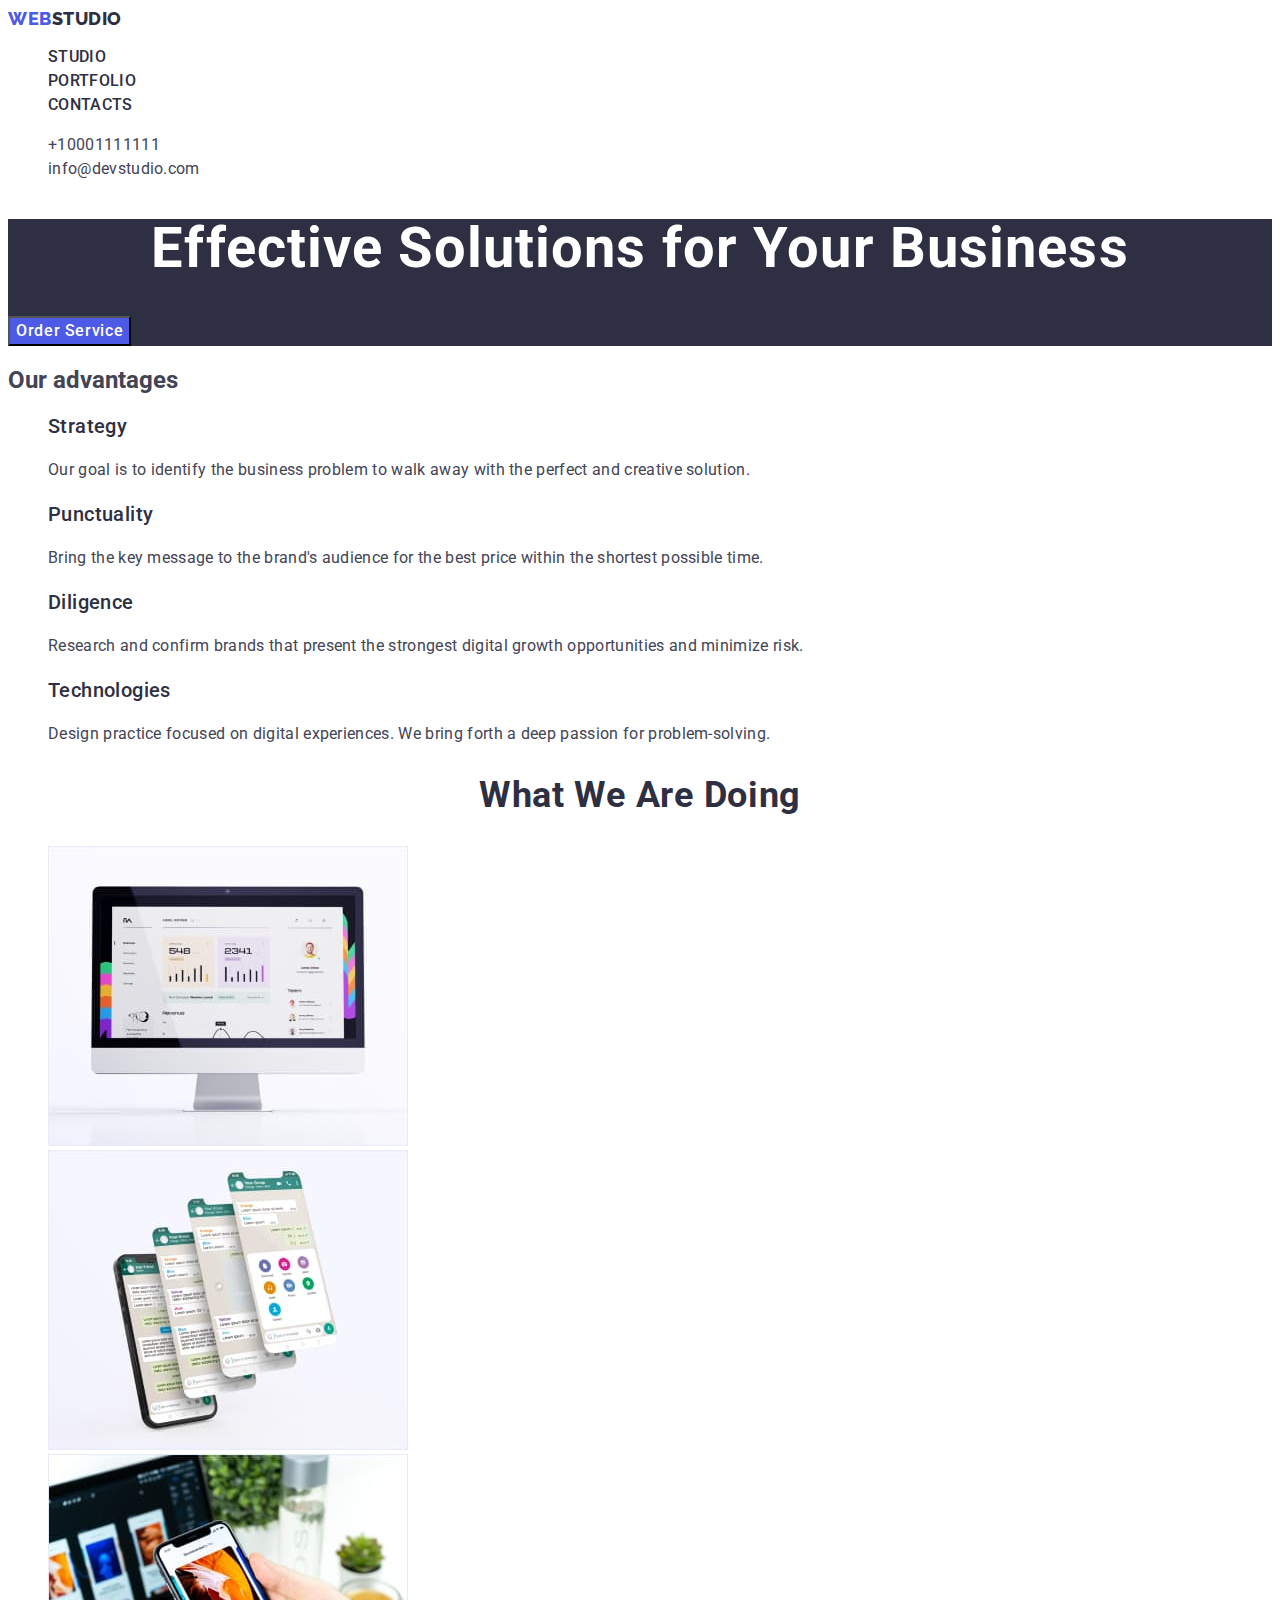
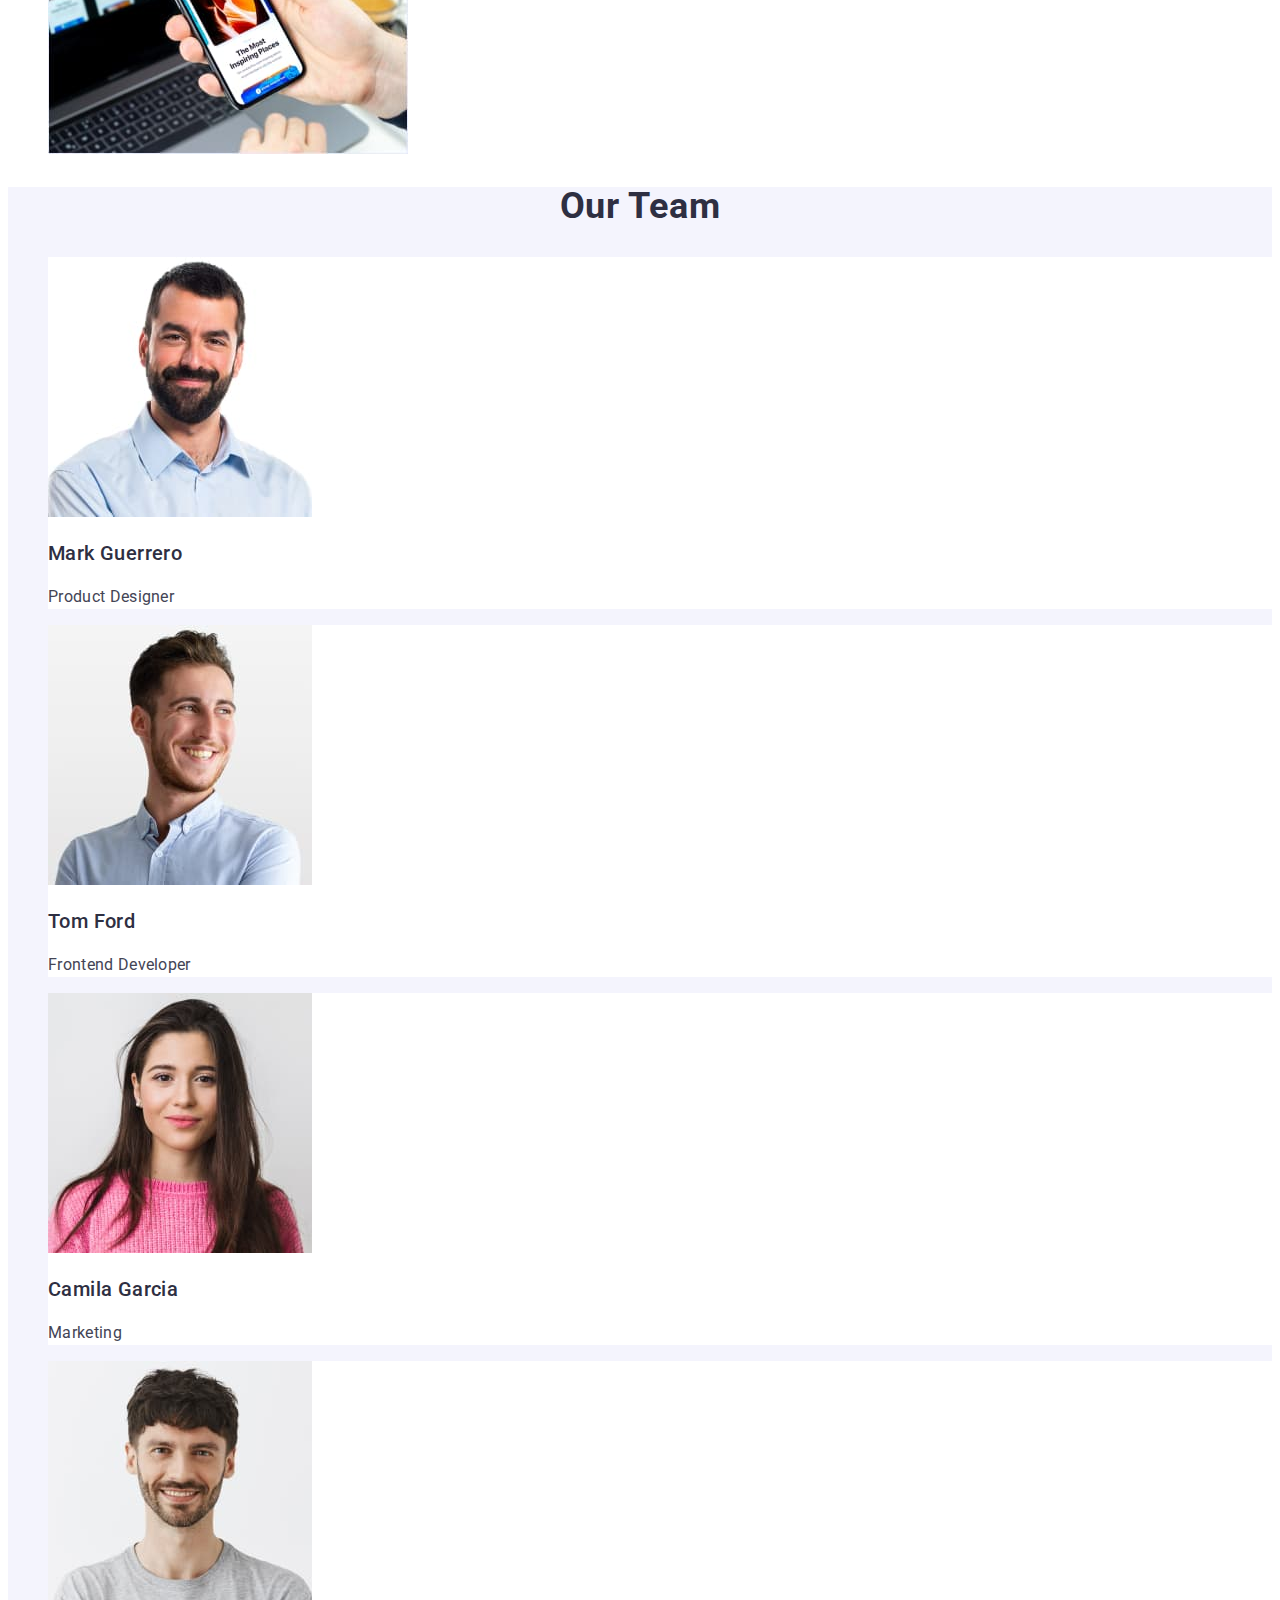
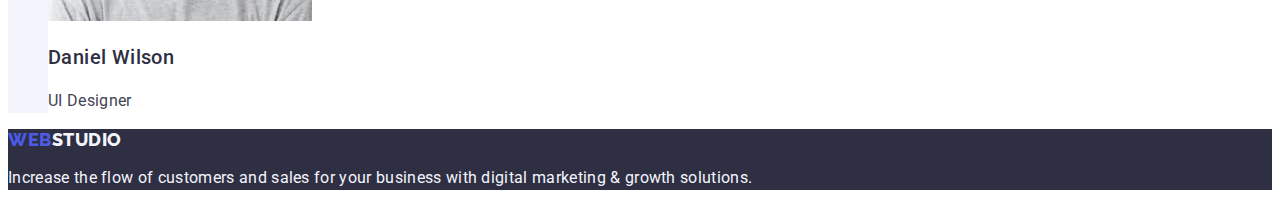
<file: index.html>
<!DOCTYPE html>
<html lang="en">
  <head>
    <meta charset="UTF-8" />
    <meta name="viewport" content="width=device-width, initial-scale=1.0" />
    <title>Studio</title>
    <link rel="preconnect" href="https://fonts.googleapis.com" />
    <link rel="preconnect" href="https://fonts.gstatic.com" crossorigin />
    <link
      href="https://fonts.googleapis.com/css2?family=Raleway:wght@800&family=Roboto:wght@400;500;700;900&display=swap"
      rel="stylesheet"
    />
    <link rel="stylesheet" href="./css/styles.css" />
  </head>

  <!-- Header-->
  <body>
    <header>
      <nav class="navigation">
        <a class="link web-logo" href="./index.html"
          >Web<span class="link studio-logo">Studio</span></a
        >
        <ul class="list">
          <li>
            <a class="link link-nav" href="./index.html">Studio</a>
          </li>
          <li>
            <a class="link link-nav" href="./portfolio.html">Portfolio</a>
          </li>
          <li>
            <a class="link link-nav" href="">Contacts</a>
          </li>
        </ul>
      </nav>

      <address class="address">
        <ul class="list">
          <li>
            <a class="link address-link" href="tel:+1100011111">+10001111111</a>
          </li>
          <li>
            <a class="link address-link" href="mailto:info@devstudio.com"
              >info@devstudio.com</a
            >
          </li>
        </ul>
      </address>
    </header>
    <main>
      <!-- Service section -->

      <section class="service">
        <h1 class="service-section">Effective Solutions for Your Business</h1>
        <button class="service-button" type="button">Order Service</button>
      </section>
      <!-- Advantages section -->
      <section class="advantages">
        <h2>Our advantages</h2>
        <ul class="list">
          <li>
            <h3 class="our-advantures">Strategy</h3>
            <p class="goals">
              Our goal is to identify the business problem to walk away with the
              perfect and creative solution.
            </p>
          </li>

          <li>
            <h3 class="our-advantures">Punctuality</h3>
            <p class="goals">
              Bring the key message to the brand's audience for the best price
              within the shortest possible time.
            </p>
          </li>

          <li>
            <h3 class="our-advantures">Diligence</h3>
            <p class="goals">
              Research and confirm brands that present the strongest digital
              growth opportunities and minimize risk.
            </p>
          </li>

          <li>
            <h3 class="our-advantures">Technologies</h3>
            <p class="goals">
              Design practice focused on digital experiences. We bring forth a
              deep passion for problem-solving.
            </p>
          </li>
        </ul>
      </section>
      <!-- Work section -->
      <section>
        <h2 class="work">What we are doing</h2>
        <ul class="list">
          <li>
            <img
              src="./images/image1.jpg"
              width="360"
              height="300"
              alt="websites"
            />
          </li>
          <li>
            <img
              src="./images/image2.jpg"
              width="360"
              height="300"
              alt="aplications"
            />
          </li>
          <li>
            <img
              src="./images/image3.jpg"
              width="360"
              height="300"
              alt="programs"
            />
          </li>
        </ul>
      </section>
      <!-- Team section -->
      <section class="team">
        <h2 class="our-team">Our Team</h2>
        <ul class="list">
          <li class="list-images">
            <img
              src="./images/image4.jpg"
              width="264"
              height="260"
              alt="Mark Guerrero"
            />
            <h3 class="team-title">Mark Guerrero</h3>
            <p class="profesion">Product Designer</p>
          </li>
          <li class="list-images">
            <img
              src="./images/image5.jpg"
              width="264"
              height="260"
              alt="Tom Ford"
            />
            <h3 class="team-title">Tom Ford</h3>
            <p class="profesion">Frontend Developer</p>
          </li>
          <li class="list-images">
            <img
              src="./images/image6.jpg"
              width="264"
              height="260"
              alt="Camila Garcia"
            />
            <h3 class="team-title">Camila Garcia</h3>
            <p class="profesion">Marketing</p>
          </li>
          <li class="list-images">
            <img
              src="./images/image7.jpg"
              width="264"
              height="260"
              alt="Daniel Wilson"
            />
            <h3 class="team-title">Daniel Wilson</h3>
            <p class="profesion">UI Designer</p>
          </li>
        </ul>
      </section>
    </main>
    <!-- Footer section -->
    <footer class="footer">
      <a class="link web-logo" href="./index.html"
        >Web<span class="link footer-logo">Studio</span></a
      >
      <p class="marketing">
        Increase the flow of customers and sales for your business with digital
        marketing & growth solutions.
      </p>
    </footer>
  </body>
</html>
</file>
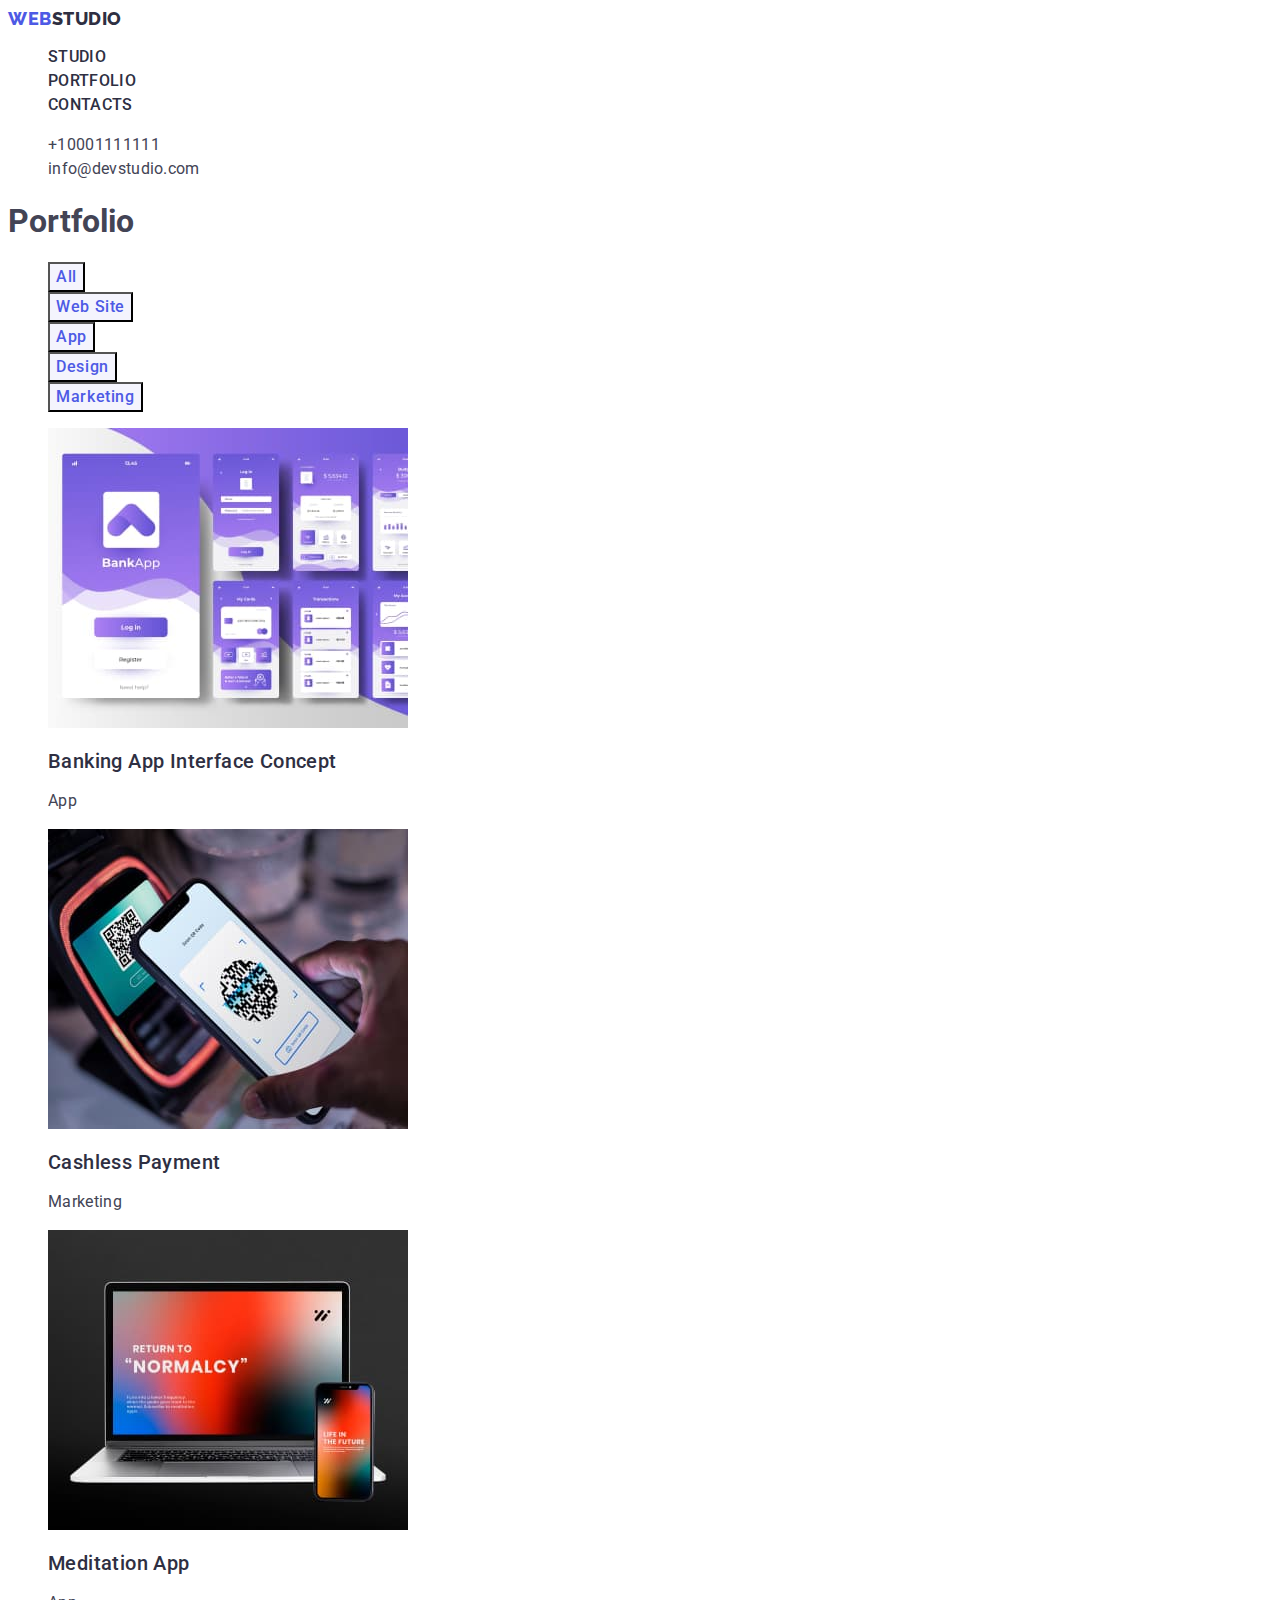
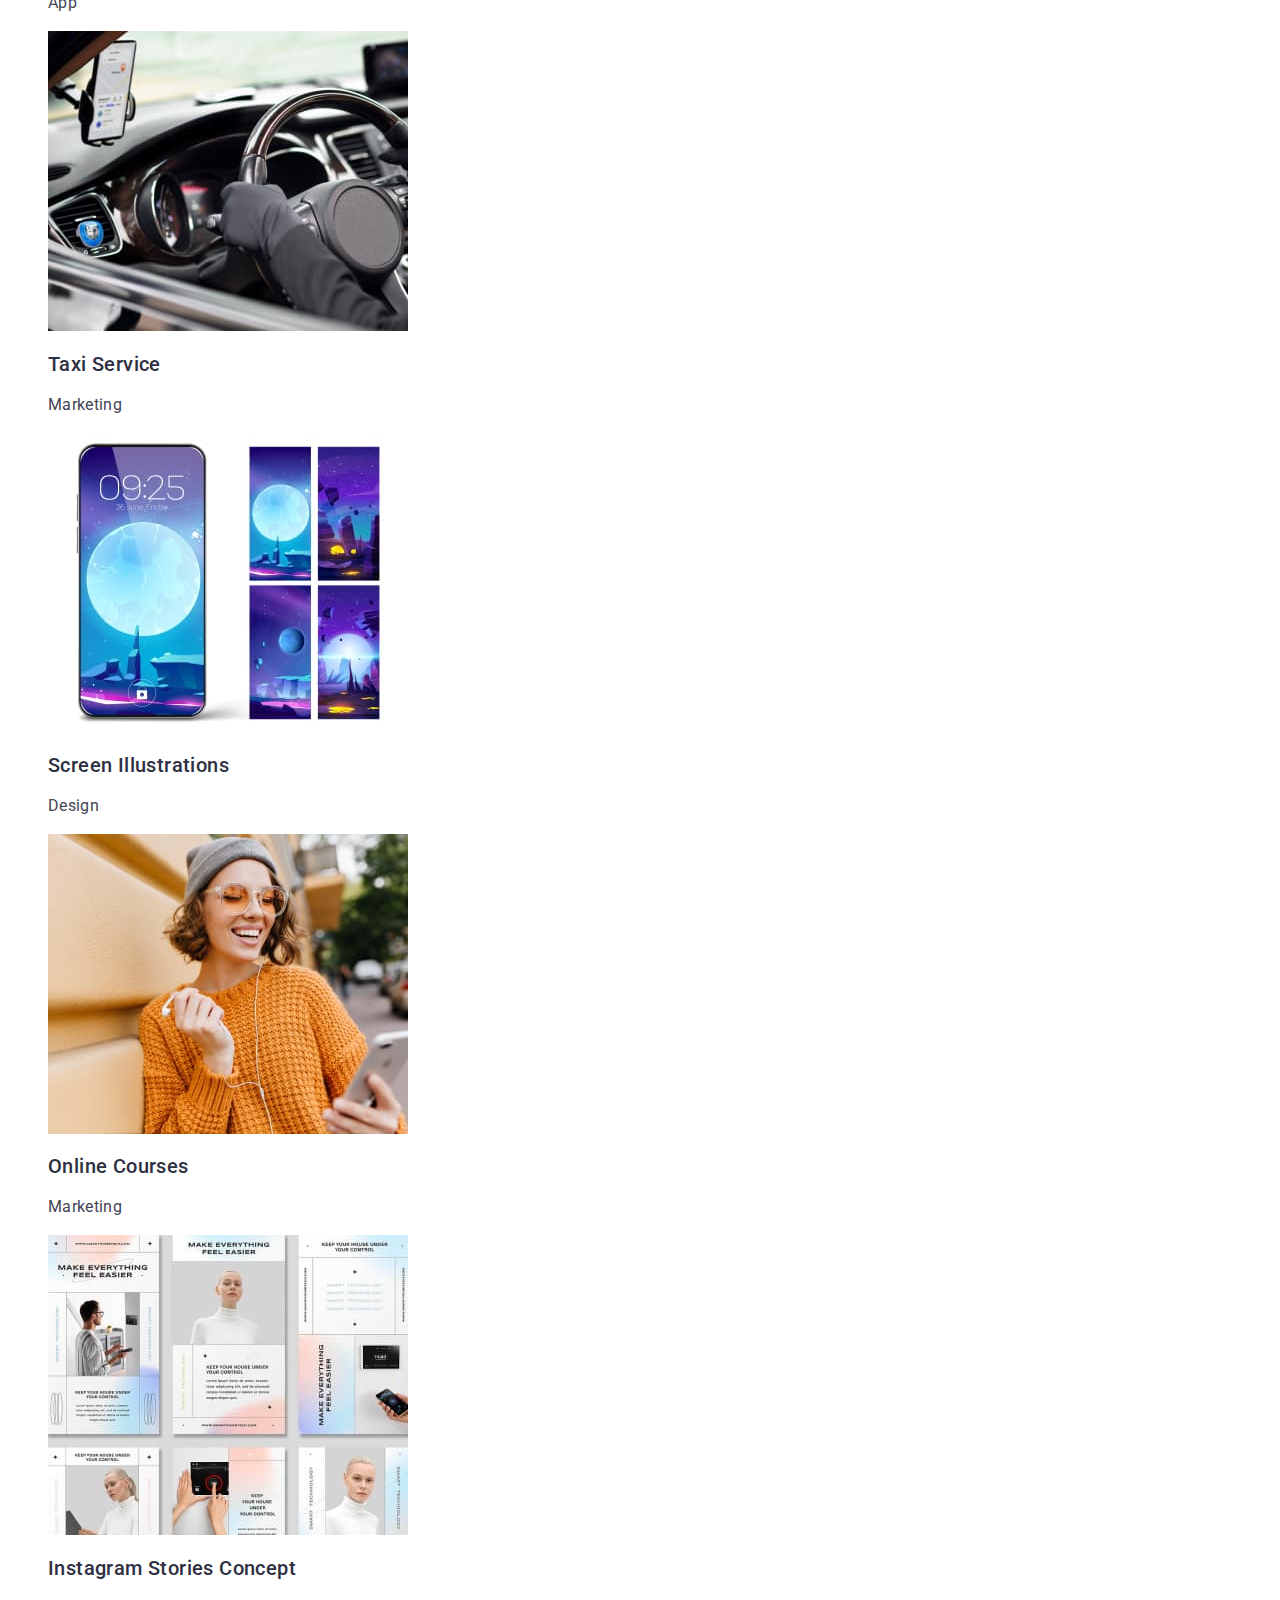
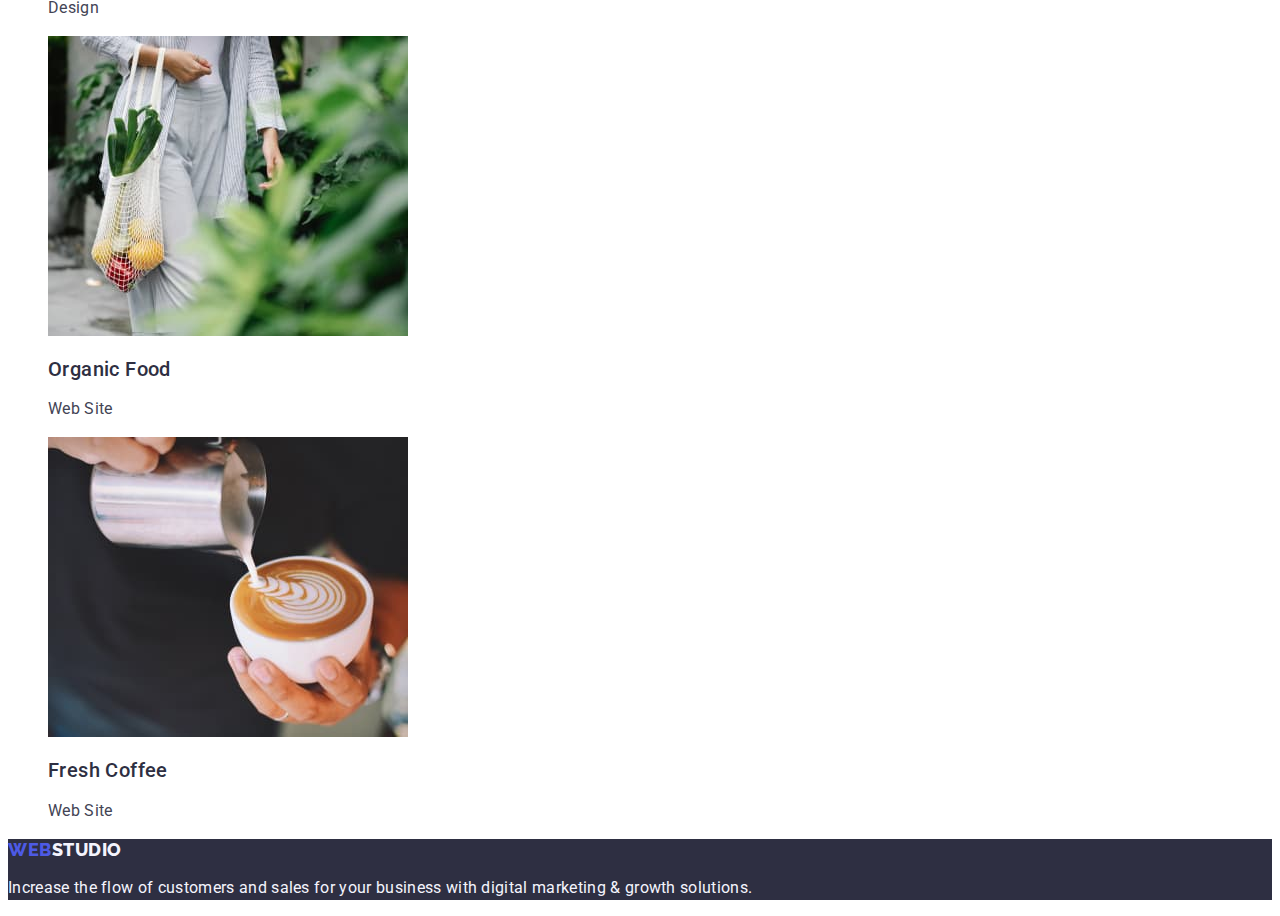
<file: portfolio.html>
<!DOCTYPE html>
<html lang="en">
  <head>
    <meta charset="UTF-8" />
    <meta name="viewport" content="width=device-width, initial-scale=1.0" />
    <title>Studio</title>
    <link rel="preconnect" href="https://fonts.googleapis.com" />
    <link rel="preconnect" href="https://fonts.gstatic.com" crossorigin />
    <link
      href="https://fonts.googleapis.com/css2?family=Raleway:wght@800&family=Roboto:wght@400;500;700;900&display=swap"
      rel="stylesheet"
    />
    <link rel="stylesheet" href="./css/styles.css" />
  </head>

  <!-- Header-->
  <body>
    <header>
      <nav class="navigation">
        <a class="link web-logo" href="./index.html"
          >Web<span class="link studio-logo">Studio</span></a
        >
        <ul class="list">
          <li>
            <a class="link link-nav" href="./index.html">Studio</a>
          </li>
          <li>
            <a class="link link-nav" href="./portfolio.html">Portfolio</a>
          </li>
          <li>
            <a class="link link-nav" href="">Contacts</a>
          </li>
        </ul>
      </nav>

      <address class="address">
        <ul class="list">
          <li>
            <a class="link address-link" href="tel:+1100011111">+10001111111</a>
          </li>
          <li>
            <a class="link address-link" href="mailto:info@devstudio.com"
              >info@devstudio.com</a
            >
          </li>
        </ul>
      </address>
    </header>
    <main>
      <!-- Navigation section -->
      <section>
        <h1>Portfolio</h1>
        <ul class="list">
          <li>
            <button type="button" class="button-item">All</button>
          </li>
          <li>
            <button type="button" class="button-item">Web Site</button>
          </li>
          <li>
            <button type="button" class="button-item">App</button>
          </li>
          <li>
            <button type="button" class="button-item">Design</button>
          </li>
          <li>
            <button type="button" class="button-item">Marketing</button>
          </li>
        </ul>

        <!-- Offers section -->

        <ul class="list">
          <li>
            <a href="" class="link">
              <img
                src="./images/image8.jpg"
                width="360"
                height="300"
                alt="app"
              />
              <h2 class="image-name">Banking App Interface Concept</h2>
              <p class="image-action">App</p></a
            >
          </li>

          <li>
            <a href="" class="link">
              <img
                src="./images/image9.jpg"
                width="360"
                height="300"
                alt="payment"
              />
              <h2 class="image-name">Cashless Payment</h2>
              <p class="image-action">Marketing</p></a
            >
          </li>

          <li>
            <a href="" class="link">
              <img
                src="./images/image10.jpg"
                width="360"
                height="300"
                alt="meditation"
              />
              <h2 class="image-name">Meditation App</h2>
              <p class="image-action">App</p></a
            >
          </li>

          <li>
            <a href="" class="link">
              <img
                src="./images/image11.jpg"
                width="360"
                height="300"
                alt="taxi"
              />
              <h2 class="image-name">Taxi Service</h2>
              <p class="image-action">Marketing</p></a
            >
          </li>

          <li>
            <a href="" class="link">
              <img
                src="./images/image12.jpg"
                width="360"
                height="300"
                alt="screen"
              />
              <h2 class="image-name">Screen Illustrations</h2>
              <p class="image-action">Design</p></a
            >
          </li>

          <li>
            <a href="" class="link">
              <img
                src="./images/image13.jpg"
                width="360"
                height="300"
                alt="courses"
              />
              <h2 class="image-name">Online Courses</h2>
              <p class="image-action">Marketing</p></a
            >
          </li>

          <li>
            <a href="" class="link">
              <img
                src="./images/image14.jpg"
                width="360"
                height="300"
                alt="instagram"
              />
              <h2 class="image-name">Instagram Stories Concept</h2>
              <p class="image-action">Design</p></a
            >
          </li>

          <li>
            <a href="" class="link">
              <img
                src="./images/image15.jpg"
                width="360"
                height="300"
                alt="food"
              />
              <h2 class="image-name">Organic Food</h2>
              <p class="image-action">Web Site</p></a
            >
          </li>

          <li>
            <a href="" class="link">
              <img
                src="./images/image16.jpg"
                width="360"
                height="300"
                alt="coffee"
              />
              <h2 class="image-name">Fresh Coffee</h2>
              <p class="image-action">Web Site</p></a
            >
          </li>
        </ul>
      </section>
    </main>

    <!-- Footer section -->
    <footer class="footer">
      <a class="link web-logo" href="./index.html"
        >Web<span class="link footer-logo">Studio</span></a
      >
      <p class="marketing">
        Increase the flow of customers and sales for your business with digital
        marketing & growth solutions.
      </p>
    </footer>
  </body>
</html>
</file>
<file: css/styles.css>
/*General */

:root {
    --font-family: Roboto, sans-serif;
    --color: #434455;
    --background-color: #FFFFFF;
}
body {
    font-family: Roboto, sans-serif;
    color: #434455;
    background-color: #FFFFFF  
}

.list {
    list-style: none;
}
.link {
    text-decoration: none;
}  
/*Header*/

.navigation {
    background-color: var(--primary-white-color, #FFFFFF);
}

.web-logo {
    font-family: "Raleway", sans-serif;
    font-weight: 800;
    font-size: 18px;
    line-height: 1.17;
    font-style: normal;
    letter-spacing: 0.03em;
    text-transform: uppercase;
    color: #4d5ae5;
}
.studio-logo {
    color: var(--nav-log-foot-color, #2e2f42);
}
.link-nav {
    font-weight: 500;
    font-size: 16px;
    line-height: 1.5em;
    letter-spacing: 0.02em;
    font-style: normal;
    text-transform: uppercase;
    color: var(--nav-log-foot-color, #2e2f42);
}
.link-nav:hover,
.link-nav:focus {
    color: #404bbf;
}

.address {
    font-style: normal;
}
.address-link {
    color: var(--adres-text-color, #434455);
    font-size: 16px;
    line-height: 1.5em;
    letter-spacing: 0.02em;
    font-weight: 400;
}
.address-link:hover,
.address-link:focus {
    color: #404bbf;
}

/*Service section*/

.service {
    background-color: #2e2f42;
}
.service-section {
    font-size: 56px;
    line-height: 1.07;
    text-align: center;
    letter-spacing: 0.02em;
    color: #ffffff;
}
.service-button {
    background-color: #4D5AE5;
    font-family: "Roboto", sans-serif;
    font-weight: 500;
    font-size: 16px;
    line-height: 1.5;
    letter-spacing: 0.04em;
    color: #ffffff;
    cursor: pointer;
}
 
/* Advantages section*/

.our-advantures {
    font-weight: 500;
    font-size: 20px;
    line-height: 1.2;
    font-size: 20px;
    letter-spacing: 0.02em;
    color: #2e2f42;
}
.goals {
    font-size: 16px;
    line-height: 1.5;
    letter-spacing: 0.02em;
    color: #434455;
}
.service-button:hover,
.service-button:focus  {
    background-color: #404BBF;
}
/*Work section*/

.work {
font-size: 36px;
line-height: 1.11;
text-align: center;
letter-spacing: 0.02em;
text-transform: capitalize;
color: #2e2f42;
}

/*Team section*/

.team {
    background-color: #F4F4FD
}
.our-team {
    font-size: 36px;
    line-height: 1.11;
    line-height: 1.11;
    text-align: center;
    letter-spacing: 0.02em;
    text-transform: capitalize;
    color: #2e2f42;
}
.list-images {
    background-color: #FFFFFF;
}
.team-title {
    font-weight: 500;
    font-size: 20px;
    line-height: 1.2;
    letter-spacing: 0.02em;
    color: #2e2f42;
}
.profesion {
    font-size: 16px;
    line-height: 1.5;
    letter-spacing: 0.02em;
    color: #434455;
}

/*Footer*/
.footer {
background-color: var(--nav-log-foot-color, #2e2f42);
}

.footer-logo {
    color: #f4f4fd;
}

.marketing {
    line-height: 1.5;
    color: #f4f4fd;
    letter-spacing: 0.02em;
}

/*Portfolio*/

.button-item {
    font-family: "Roboto", sans-serif;
    font-weight: 500;
    font-size: 16px;
    line-height: 1.5;
    letter-spacing: 0.04em;
    color: #4d5ae5;
    background-color: #F4F4FD;
    cursor: pointer;
}
 .button-item:hover,
 .button-item:focus {
    color:#FFFFFF;
    background-color: #404BBF;
 }

/*Images list*/
.image-name {
    font-weight: 500;
    font-size: 20px;
    line-height: 1.2;
    letter-spacing: 0.02em;
    color:#2e2f42;
}
.image-action {
    font-size: 16px;
    line-height: 1.5;
    letter-spacing: 0.02em;
    color: #434455;
}
</file>
